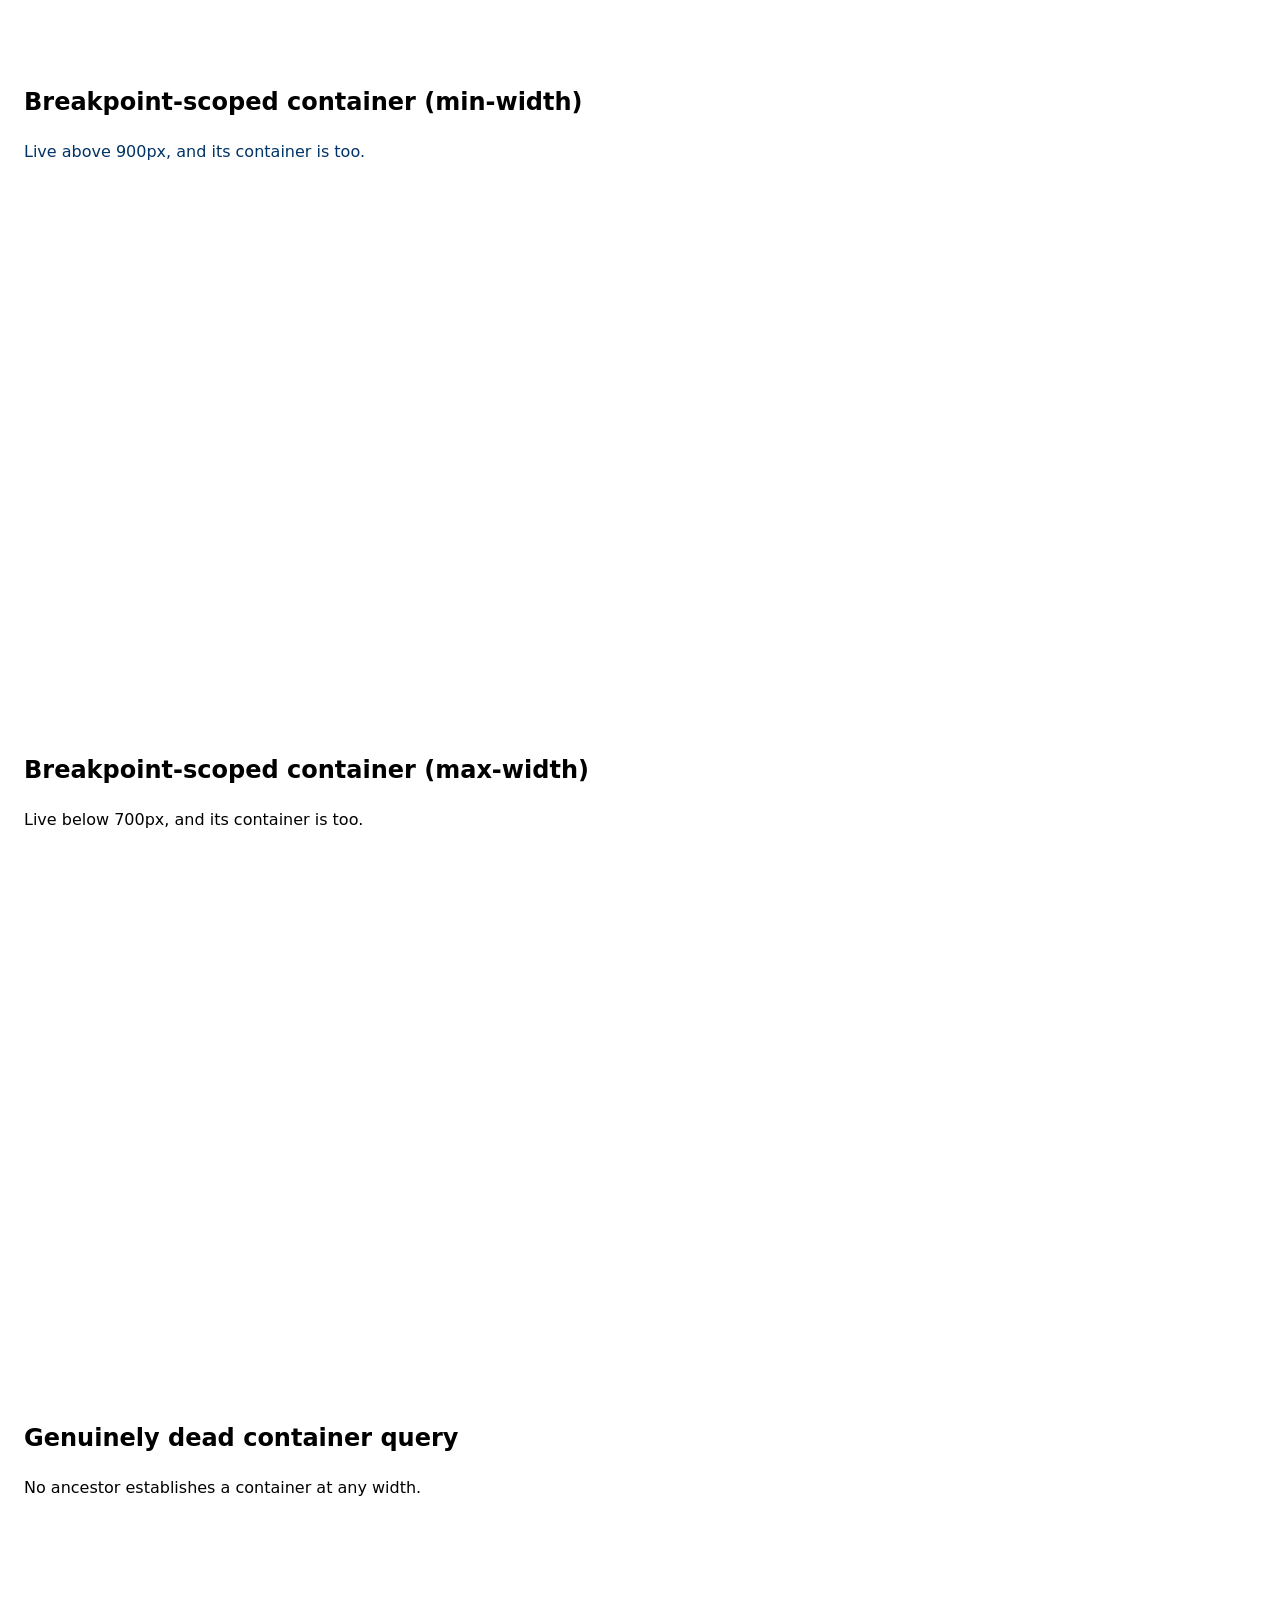
<file: tests/fixtures/container-audit/index.html>
<!doctype html>
<html lang="en">
<head>
<meta charset="utf-8">
<meta name="viewport" content="width=device-width, initial-scale=1">
<title>container-audit fixture</title>
<style>
  body { margin: 0; font: 16px/1.5 system-ui, sans-serif; }
  section { padding: 4rem 1.5rem; min-height: 60vh; }

  /* HALF ONE: a breakpoint-scoped container. The container-type and the
     @container that reads it live in the SAME @media, which is the ordinary way
     to write one. Dead at every width where the query does not match and live at
     every width where it does, so it must never be reported. Both directions are
     here: a min-width case (live at 1440, dead at 390) and a max-width case
     (live at 390, dead at 1440). One width alone reports one of the two. */
  @media (min-width: 900px) {
    .bp-min { container-type: inline-size; }
    @container (min-width: 400px) {
      .bp-min__child { color: #036; }
    }
  }
  @media (max-width: 700px) {
    .bp-max { container-type: inline-size; }
    @container (min-width: 300px) {
      .bp-max__child { color: #063; }
    }
  }

  /* HALF TWO: genuinely dead. Nothing on the page ever declares container-type
     on an ancestor of .dead__child, at any width, so the rule does nothing at
     every width walked and must still be reported. */
  @container (min-width: 400px) {
    .dead__child { color: #900; }
  }
</style>
</head>
<body>
  <section class="bp-min" id="bp-min">
    <h2>Breakpoint-scoped container (min-width)</h2>
    <p class="bp-min__child">Live above 900px, and its container is too.</p>
  </section>
  <section class="bp-max" id="bp-max">
    <h2>Breakpoint-scoped container (max-width)</h2>
    <p class="bp-max__child">Live below 700px, and its container is too.</p>
  </section>
  <section class="dead" id="dead">
    <h2>Genuinely dead container query</h2>
    <p class="dead__child">No ancestor establishes a container at any width.</p>
  </section>
</body>
</html>
</file>
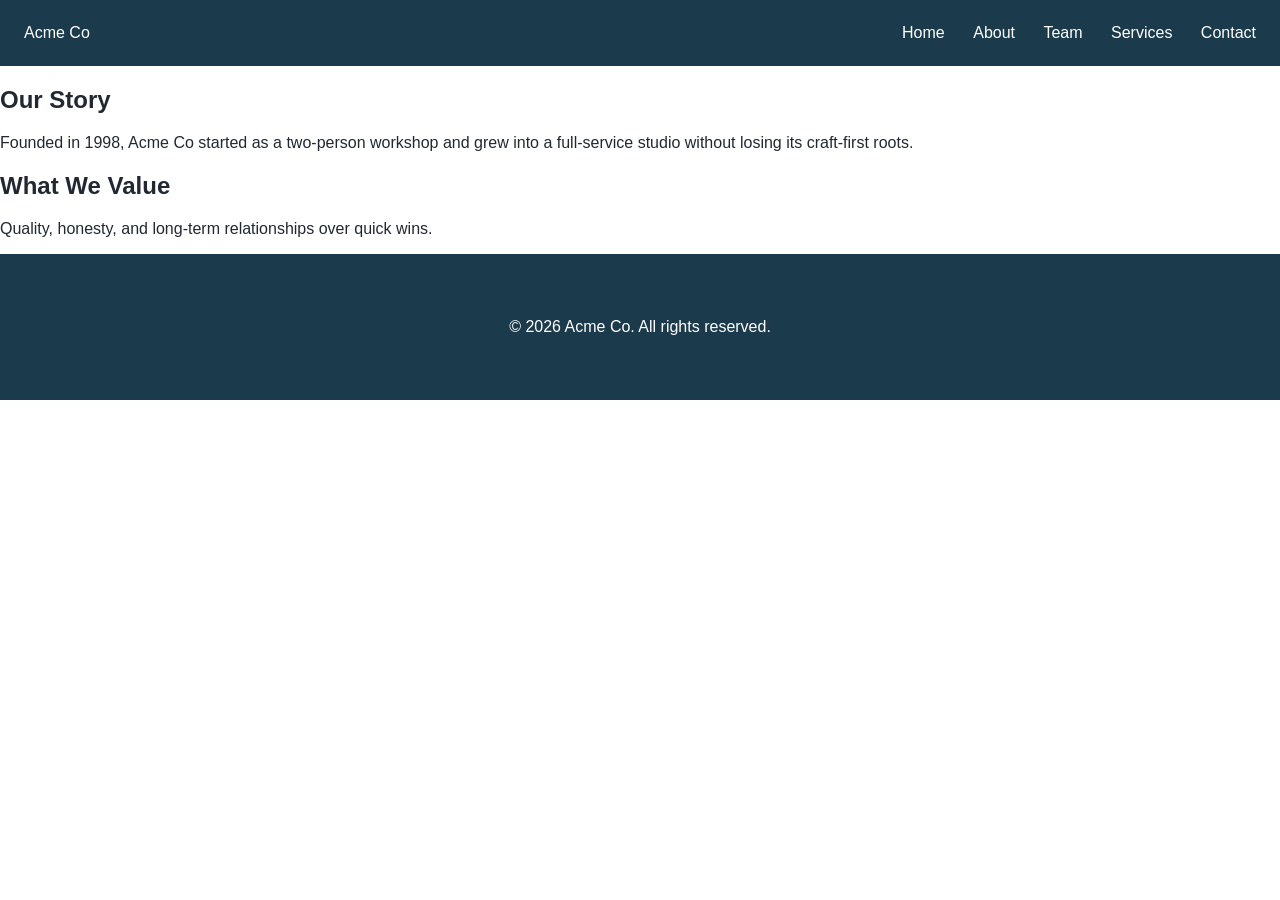
<file: tests/fixtures/demo-acme/about.html>
<!DOCTYPE html>
<html lang="en">
<head>
  <meta charset="UTF-8">
  <title>Acme Co — About</title>
  <link rel="stylesheet" href="assets/styles.css">
</head>
<body>

<header class="site-header">
  <div class="site-header__logo">Acme Co</div>
  <nav class="site-header__nav">
    <a href="index.html">Home</a>
    <a href="about.html">About</a>
    <a href="team.html">Team</a>
    <a href="services.html">Services</a>
    <a href="contact.html">Contact</a>
  </nav>
</header>

<section class="about-story">
  <h1>Our Story</h1>
  <p>Founded in 1998, Acme Co started as a two-person workshop and grew into a
  full-service studio without losing its craft-first roots.</p>
</section>

<section class="about-values">
  <h2>What We Value</h2>
  <p>Quality, honesty, and long-term relationships over quick wins.</p>
</section>

<footer class="site-footer">
  <p>&copy; 2026 Acme Co. All rights reserved.</p>
</footer>

</body>
</html>
</file>
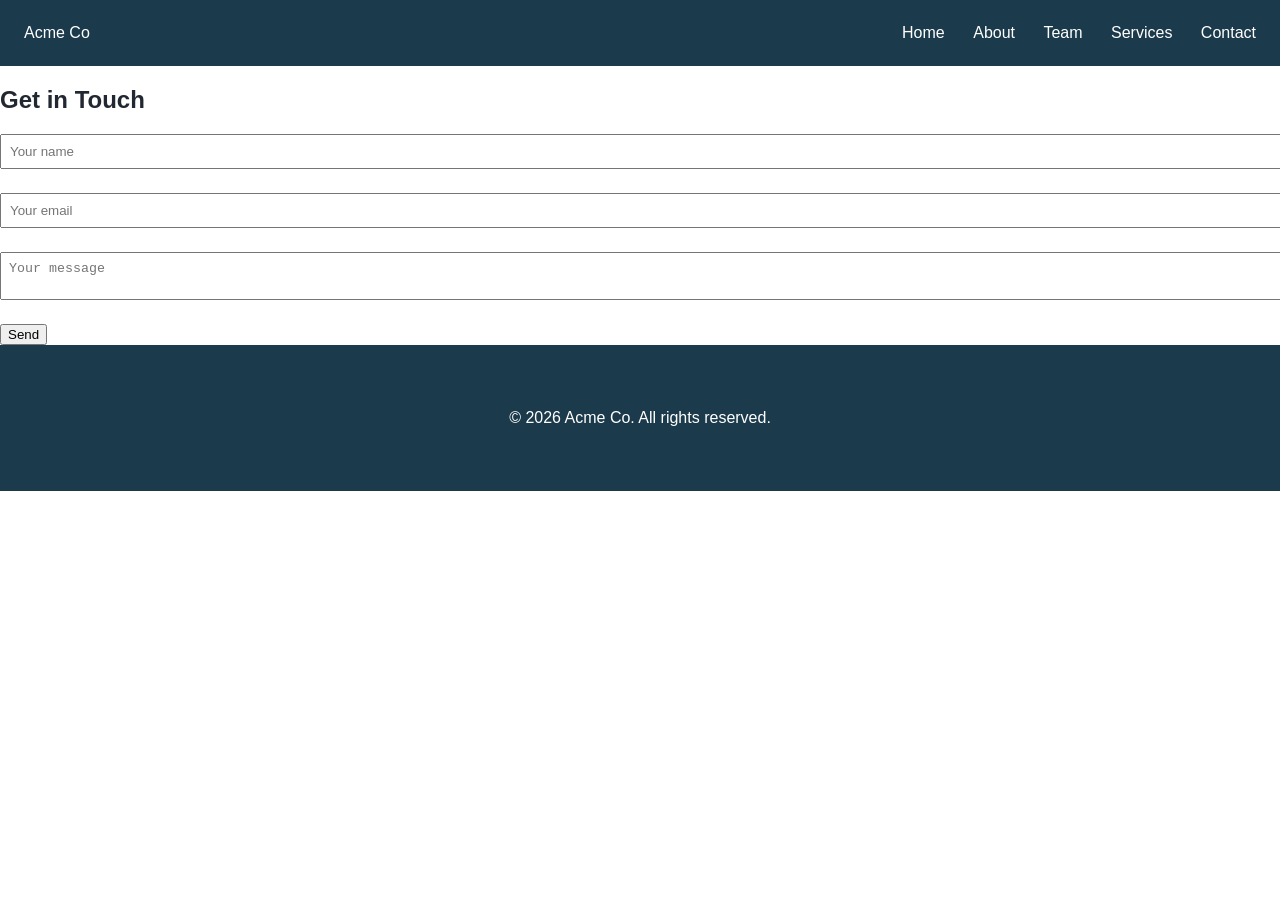
<file: tests/fixtures/demo-acme/contact.html>
<!DOCTYPE html>
<html lang="en">
<head>
  <meta charset="UTF-8">
  <title>Acme Co — Contact</title>
  <link rel="stylesheet" href="assets/styles.css">
</head>
<body>

<header class="site-header">
  <div class="site-header__logo">Acme Co</div>
  <nav class="site-header__nav">
    <a href="index.html">Home</a>
    <a href="about.html">About</a>
    <a href="team.html">Team</a>
    <a href="services.html">Services</a>
    <a href="contact.html">Contact</a>
  </nav>
</header>

<section class="contact">
  <h1>Get in Touch</h1>
  <form class="contact-form">
    <input type="text" name="name" placeholder="Your name">
    <input type="email" name="email" placeholder="Your email">
    <textarea name="message" placeholder="Your message"></textarea>
    <button type="submit">Send</button>
  </form>
</section>

<footer class="site-footer">
  <p>&copy; 2026 Acme Co. All rights reserved.</p>
</footer>

</body>
</html>
</file>
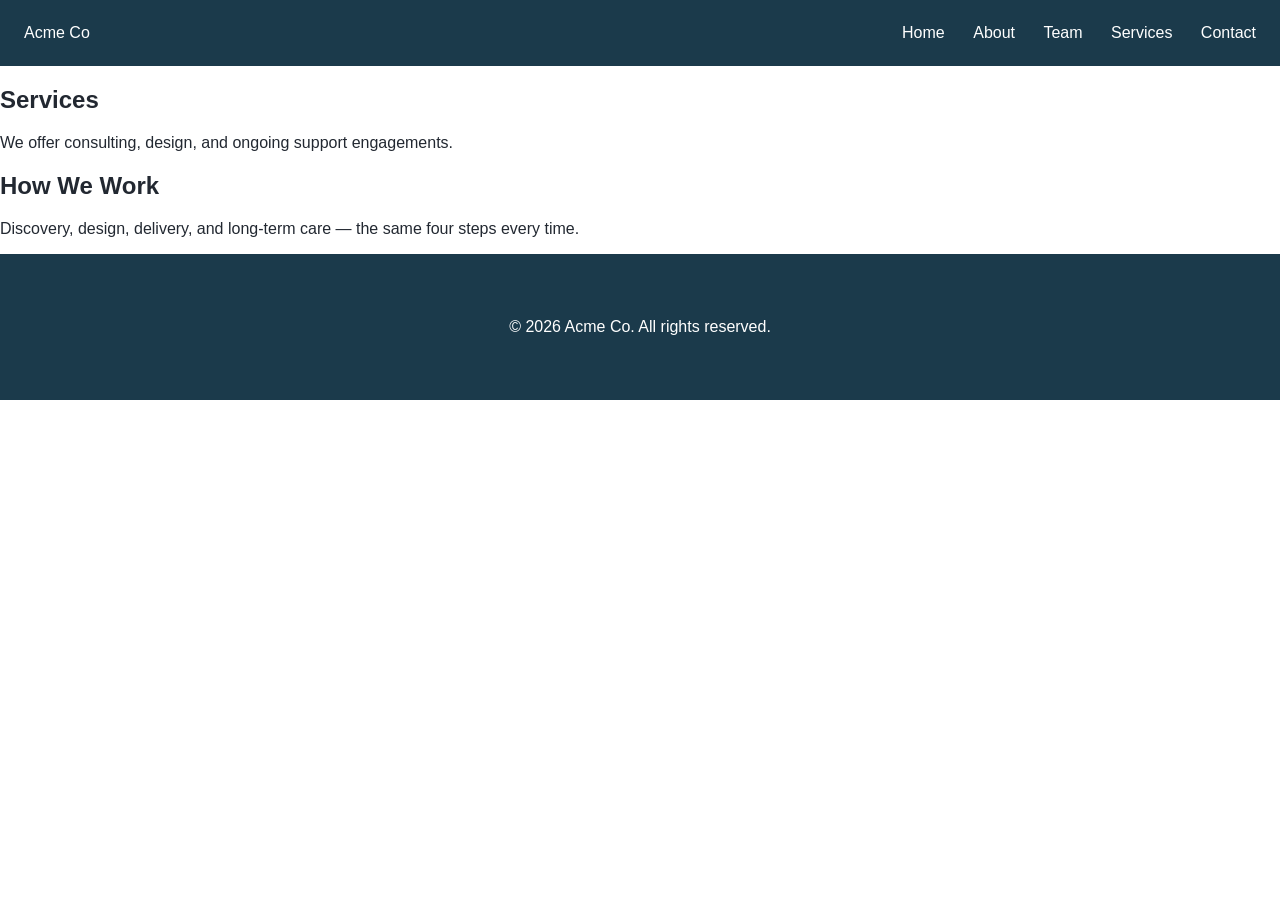
<file: tests/fixtures/demo-acme/services.html>
<!DOCTYPE html>
<html lang="en">
<head>
  <meta charset="UTF-8">
  <title>Acme Co — Services</title>
  <link rel="stylesheet" href="assets/styles.css">
</head>
<body>

<header class="site-header">
  <div class="site-header__logo">Acme Co</div>
  <nav class="site-header__nav">
    <a href="index.html">Home</a>
    <a href="about.html">About</a>
    <a href="team.html">Team</a>
    <a href="services.html">Services</a>
    <a href="contact.html">Contact</a>
  </nav>
</header>

<section class="services-detail">
  <h1>Services</h1>
  <p>We offer consulting, design, and ongoing support engagements.</p>
</section>

<section class="services-process">
  <h2>How We Work</h2>
  <p>Discovery, design, delivery, and long-term care — the same four steps every time.</p>
</section>

<footer class="site-footer">
  <p>&copy; 2026 Acme Co. All rights reserved.</p>
</footer>

</body>
</html>
</file>
<file: tests/fixtures/demo-acme/assets/styles.css>
:root {
  --color-primary: #1b3a4b;
  --color-accent: #e0a458;
  --color-bg: #ffffff;
  --color-text: #222831;
  --font-heading: 'Poppins', sans-serif;
  --font-body: 'Inter', sans-serif;
  --space-md: 1.5rem;
  --space-lg: 3rem;
}

body { font-family: var(--font-body); color: var(--color-text); background: var(--color-bg); margin: 0; }
h1, h2, h3 { font-family: var(--font-heading); }

.site-header { display: flex; justify-content: space-between; align-items: center; padding: var(--space-md); background: var(--color-primary); color: #fff; }
.site-header__nav a { color: #fff; margin-left: var(--space-md); text-decoration: none; }

.hero { padding: var(--space-lg); text-align: center; background: #f4f6f8; }

.about-teaser { padding: var(--space-lg); max-width: 720px; margin: 0 auto; }

.team-teaser { padding: var(--space-lg); background: #fafafa; }
.team-teaser__grid { display: flex; gap: var(--space-md); justify-content: center; }
.team-card { width: 220px; text-align: center; }
.team-card img { width: 100%; border-radius: 50%; }

.services { padding: var(--space-lg); }
.services__grid { display: flex; gap: var(--space-md); }
.service-card { flex: 1; padding: var(--space-md); border: 1px solid #eee; }

.site-footer { padding: var(--space-lg); background: var(--color-primary); color: #fff; text-align: center; }

.team-archive__grid { display: flex; flex-wrap: wrap; gap: var(--space-md); }

.contact-form input, .contact-form textarea { display: block; width: 100%; margin-bottom: var(--space-md); padding: 0.5rem; }
</file>
